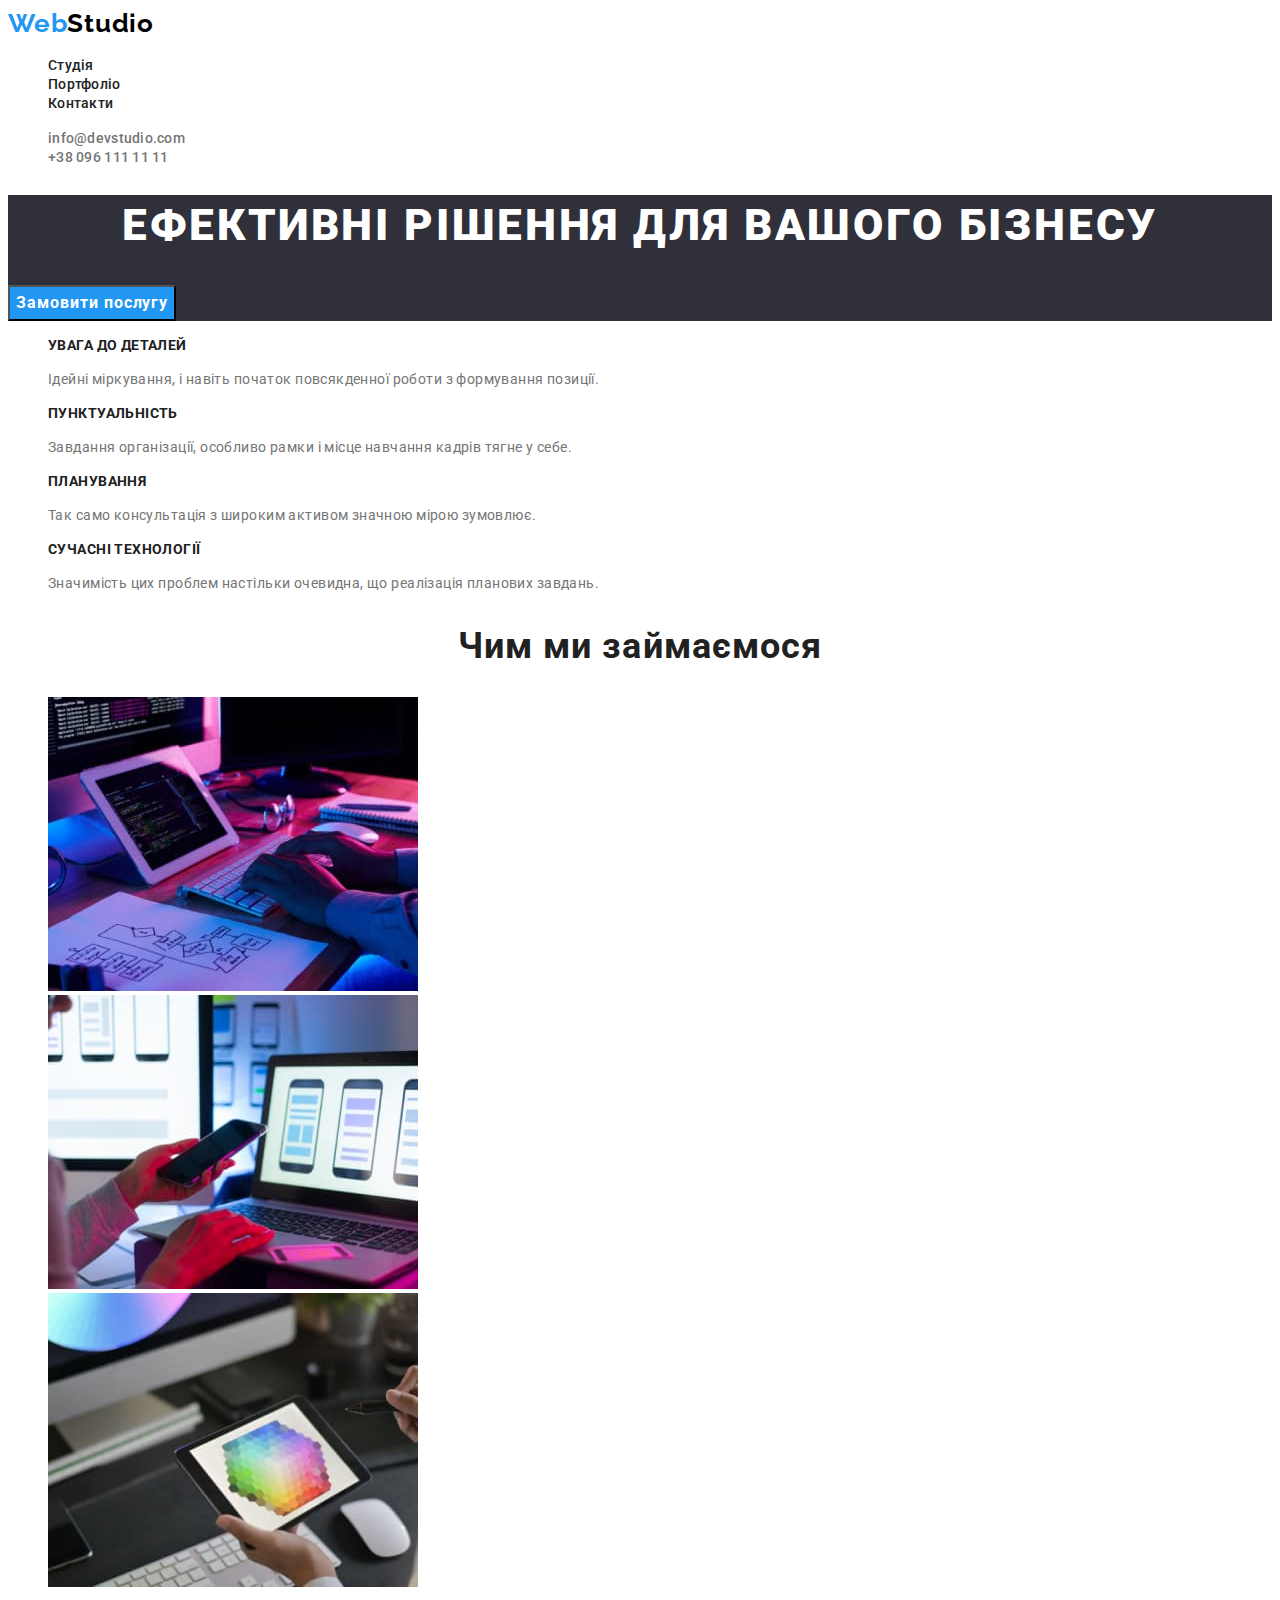
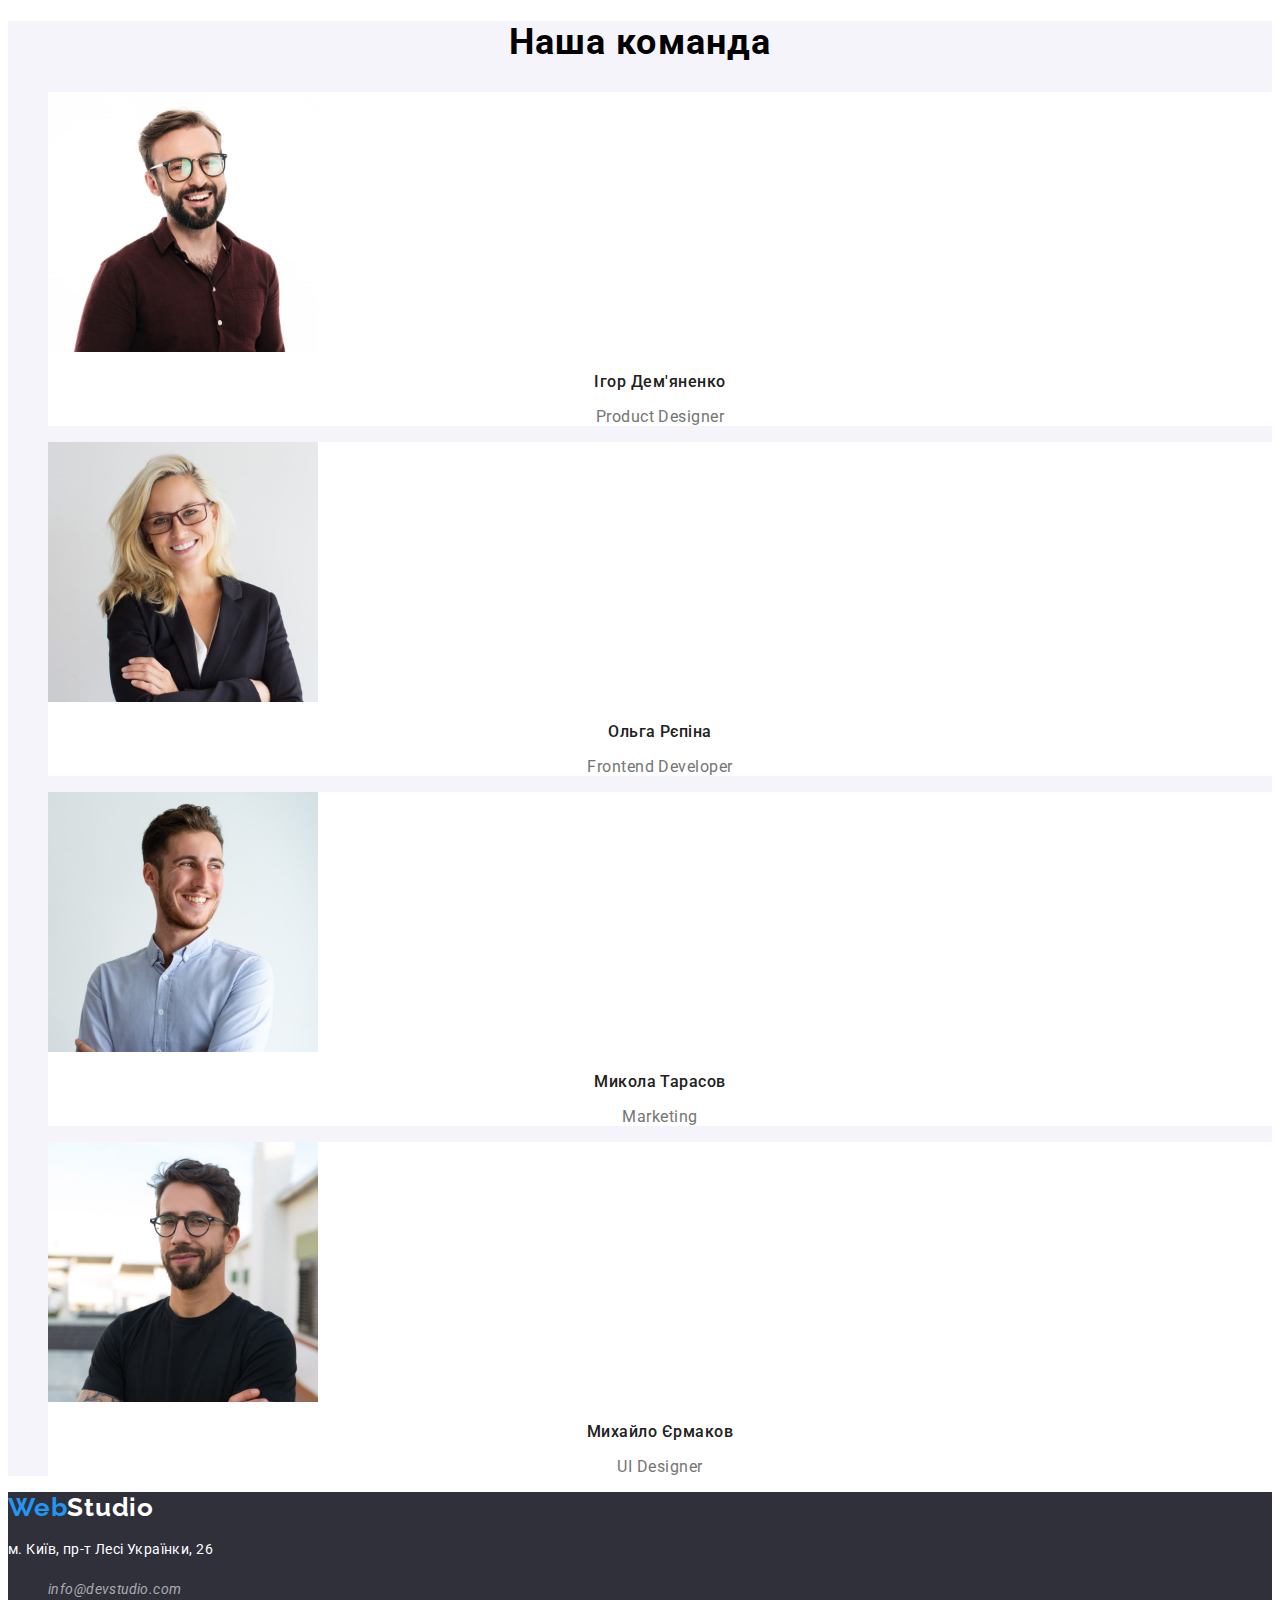
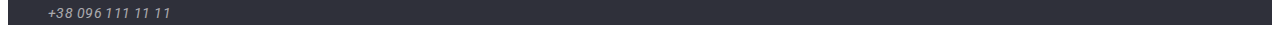
<file: index.html>
<!DOCTYPE html>
<html lang="uk">
  <head>
    <meta charset="UTF-8" />
    <meta http-equiv="X-UA-Compatible" content="IE=edge" />
    <meta name="viewport" content="width=device-width, initial-scale=1.0" />
    <title>Document</title>
    <link rel="preconnect" href="https://fonts.googleapis.com" />
    <link rel="preconnect" href="https://fonts.gstatic.com" crossorigin />
    <link
      href="https://fonts.googleapis.com/css2?family=Raleway:wght@700&family=Roboto:wght@400;500;700;900&display=swap"
      rel="stylesheet"
    />

    <link rel="stylesheet" href="./css/styles.css" />
  </head>
  <body class="body">
    <header>
      <nav class="header-nav link">
        <a href="/" class="link">
          <span class="header-logo-web">Web</span
          ><span class="header-logo-studio">Studio</span></a
        >
        <ul class="header-list list">
          <li>
            <a class="header-list-item link" href="index.html">Студія</a>
          </li>
          <li>
            <a class="header-list-item link" href="portfolio.html">Портфоліо</a>
          </li>
          <li>
            <a class="header-list-item link" href="/">Контакти</a>
          </li>
        </ul>
      </nav>

      <ul class="header-contacts list">
        <li>
          <a
            class="email-list link list"
            href="https://mailto.info@devstudio.com"
            >info@devstudio.com</a
          >
        </li>
        <li>
          <a class="tel-list link list" href="tel:+380961111111"
            >+38 096 111 11 11</a
          >
        </li>
      </ul>
    </header>

    <main>
      <section class="hero">
        <h1 class="hero-title">Ефективні рішення для вашого бізнесу</h1>
        <button class="hero-button" type="button">Замовити послугу</button>
      </section>

      <section>
        <h2 class="visually-hidden">Advantages</h2>
        <ul class="section-advantages list">
          <li>
            <h3 class="section-title">УВАГА ДО ДЕТАЛЕЙ</h3>
            <p class="section-text">
              Ідейні міркування, і навіть початок повсякденної роботи з
              формування позиції.
            </p>
          </li>
          <li>
            <h3 class="section-title">ПУНКТУАЛЬНІСТЬ</h3>
            <p class="section-text">
              Завдання організації, особливо рамки і місце навчання кадрів тягне
              у себе.
            </p>
          </li>
          <li>
            <h3 class="section-title">ПЛАНУВАННЯ</h3>
            <p class="section-text">
              Так само консультація з широким активом значною мірою зумовлює.
            </p>
          </li>
          <li>
            <h3 class="section-title">СУЧАСНІ ТЕХНОЛОГІЇ</h3>
            <p class="section-text">
              Значимість цих проблем настільки очевидна, що реалізація планових
              завдань.
            </p>
          </li>
        </ul>
      </section>

      <section>
        <h2 class="work">Чим ми займаємося</h2>
        <ul class="image list">
          <li>
            <img src="./image/computer.jpg" alt="Компьютер" width="370" />
          </li>
          <li>
            <img src="./image/telephon.jpg" alt="Телефон" width="370" />
          </li>
          <li>
            <img src="./image/planshet.jpg" alt="Планшет" width="370" />
          </li>
        </ul>
      </section>

      <section class="main-team">
        <h2 class="team">Наша команда</h2>
        <ul class="info-team list">
          <li class="team-blok">
            <img src="./image/comanda1.jpg" alt="Ігор Дем'яненко" width="270" />
            <h3 class="team-title">Ігор Дем'яненко</h3>
            <p class="team-text">Product Designer</p>
          </li>
          <li class="team-blok">
            <img src="./image/comanda2.jpg" alt="Ольга Рєпіна" width="270" />
            <h3 class="team-title">Ольга Рєпіна</h3>
            <p class="team-text">Frontend Developer</p>
          </li>

          <li class="team-blok">
            <img src="./image/comanda3.jpg" alt="Микола Тарасов" width="270" />
            <h3 class="team-title">Микола Тарасов</h3>
            <p class="team-text">Marketing</p>
          </li>

          <li class="team-blok">
            <img src="./image/comanda4.jpg" alt="Михайло Єрмаков" width="270" />
            <h3 class="team-title">Михайло Єрмаков</h3>
            <p class="team-text">UI Designer</p>
          </li>
        </ul>
      </section>
    </main>

    <footer class="footer">
      <a class="footer-list link" href="/">
        <span class="footer-logo-web">Web</span
        ><span class="footer-logo-studio">Studio</span></a
      >

      <address>
        <p class="footer-address list">м. Київ, пр-т Лесі Українки, 26</p>
        <ul>
          <li class="footer-address-item list">
            <a
              class="footer-email link list"
              href="https://mailto.info@devstudio.com"
              >info@devstudio.com</a
            >
          </li>
          <li class="footer-address-item list">
            <a class="footer-tel link list" href="tel:+380961111111"
              >+38 096 111 11 11</a
            >
          </li>
        </ul>
      </address>
    </footer>
  </body>
</html>
</file>
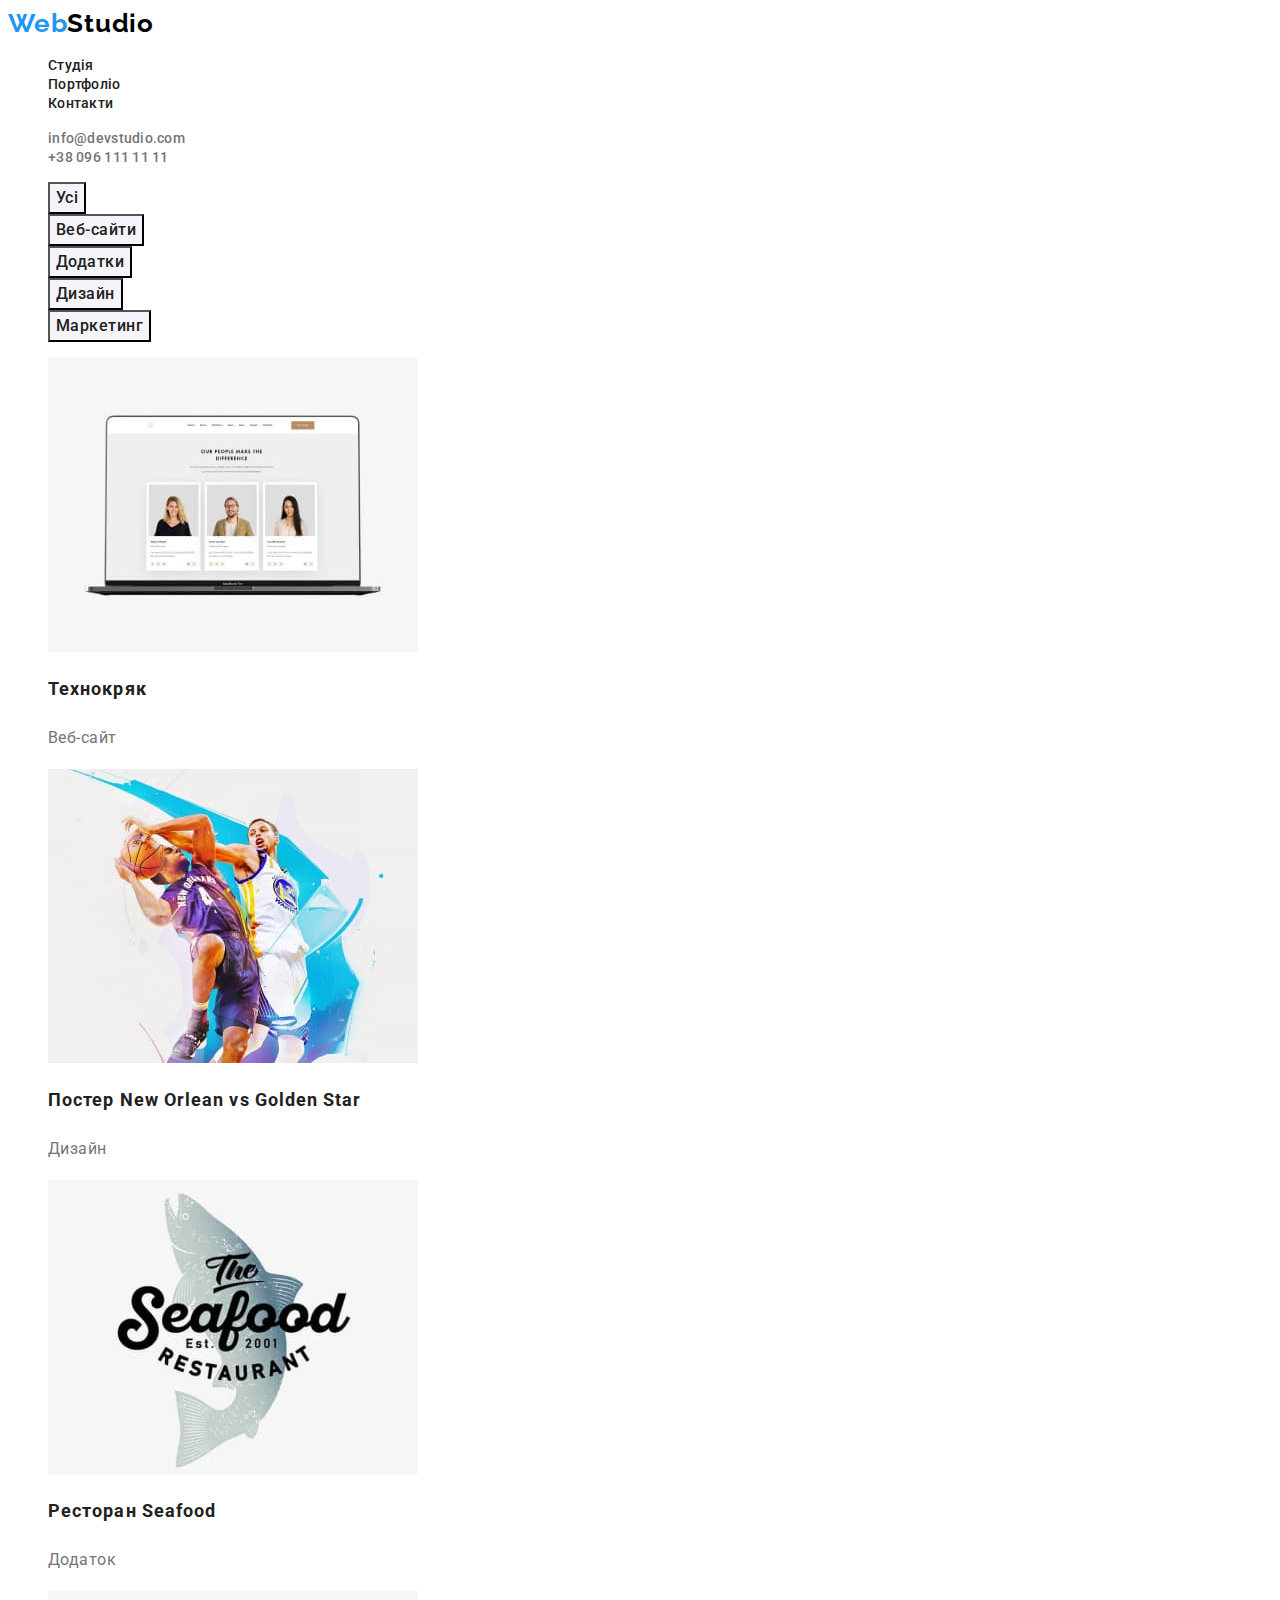
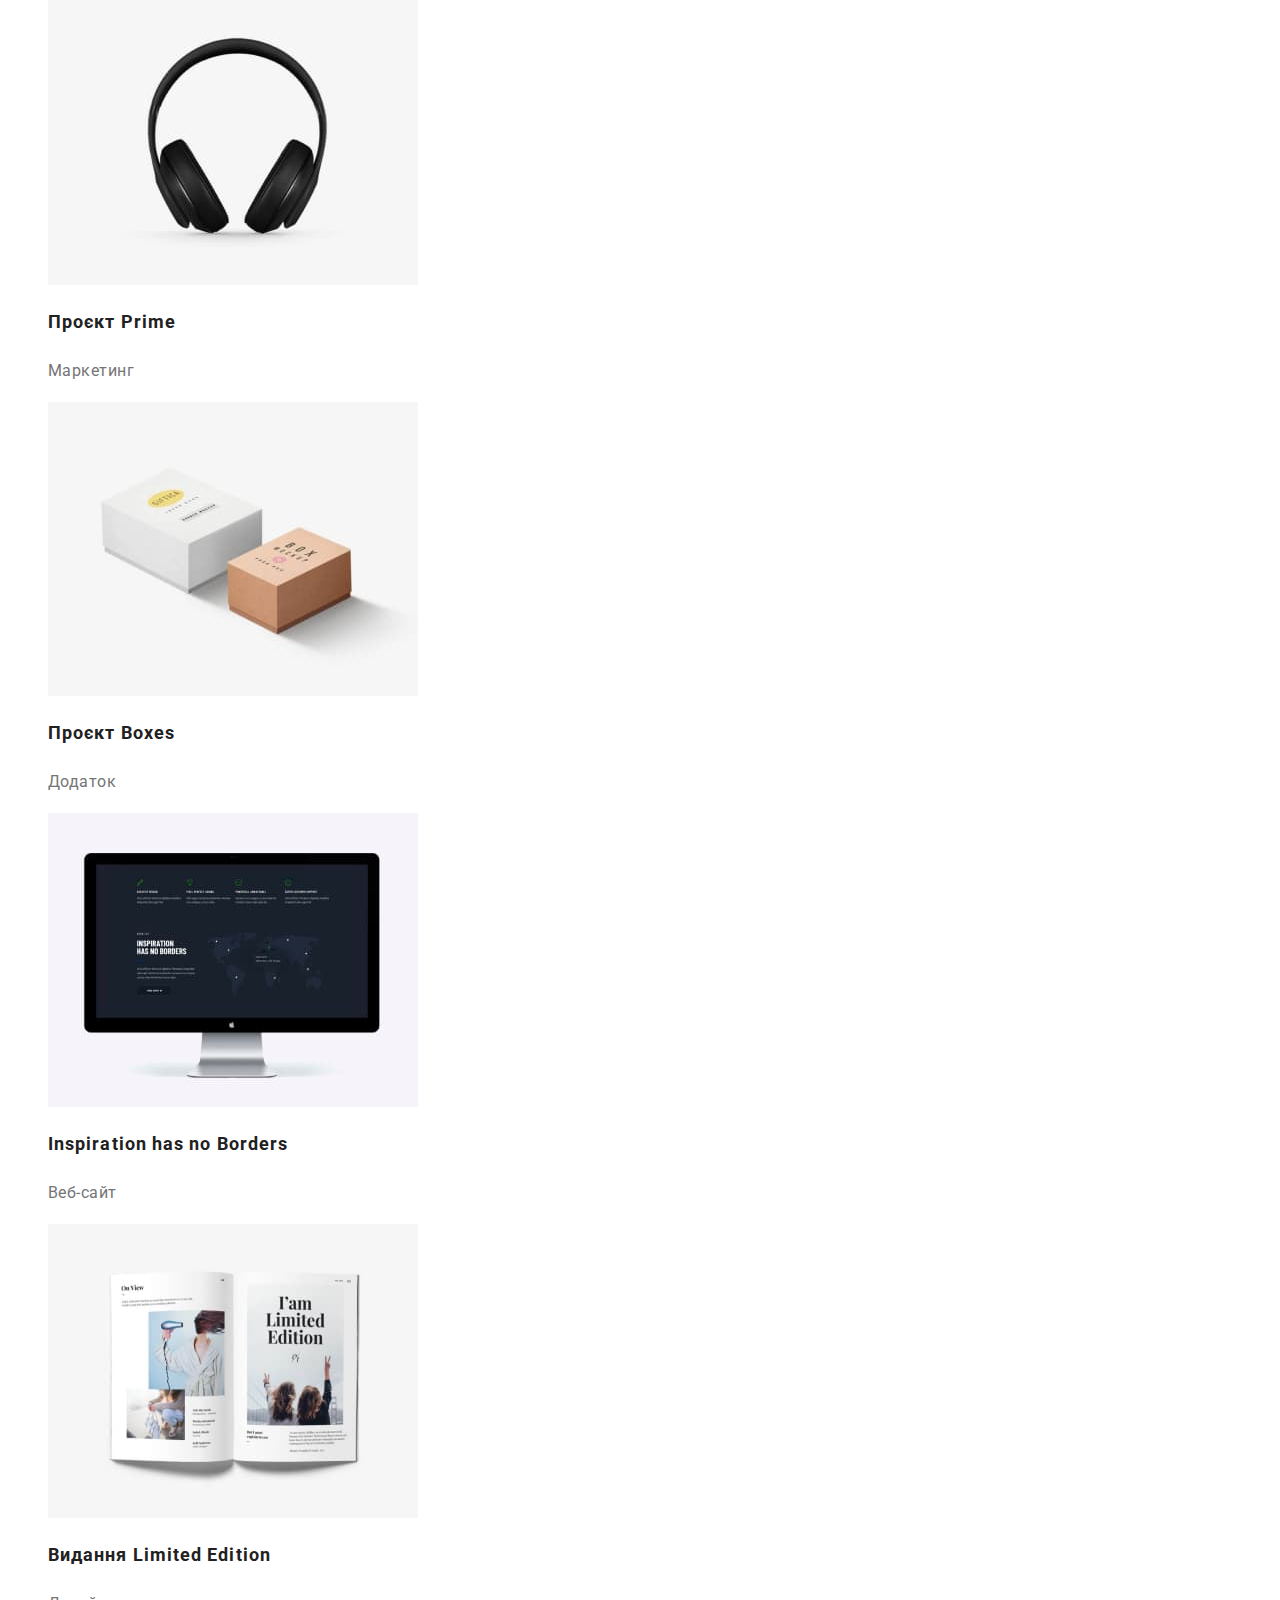
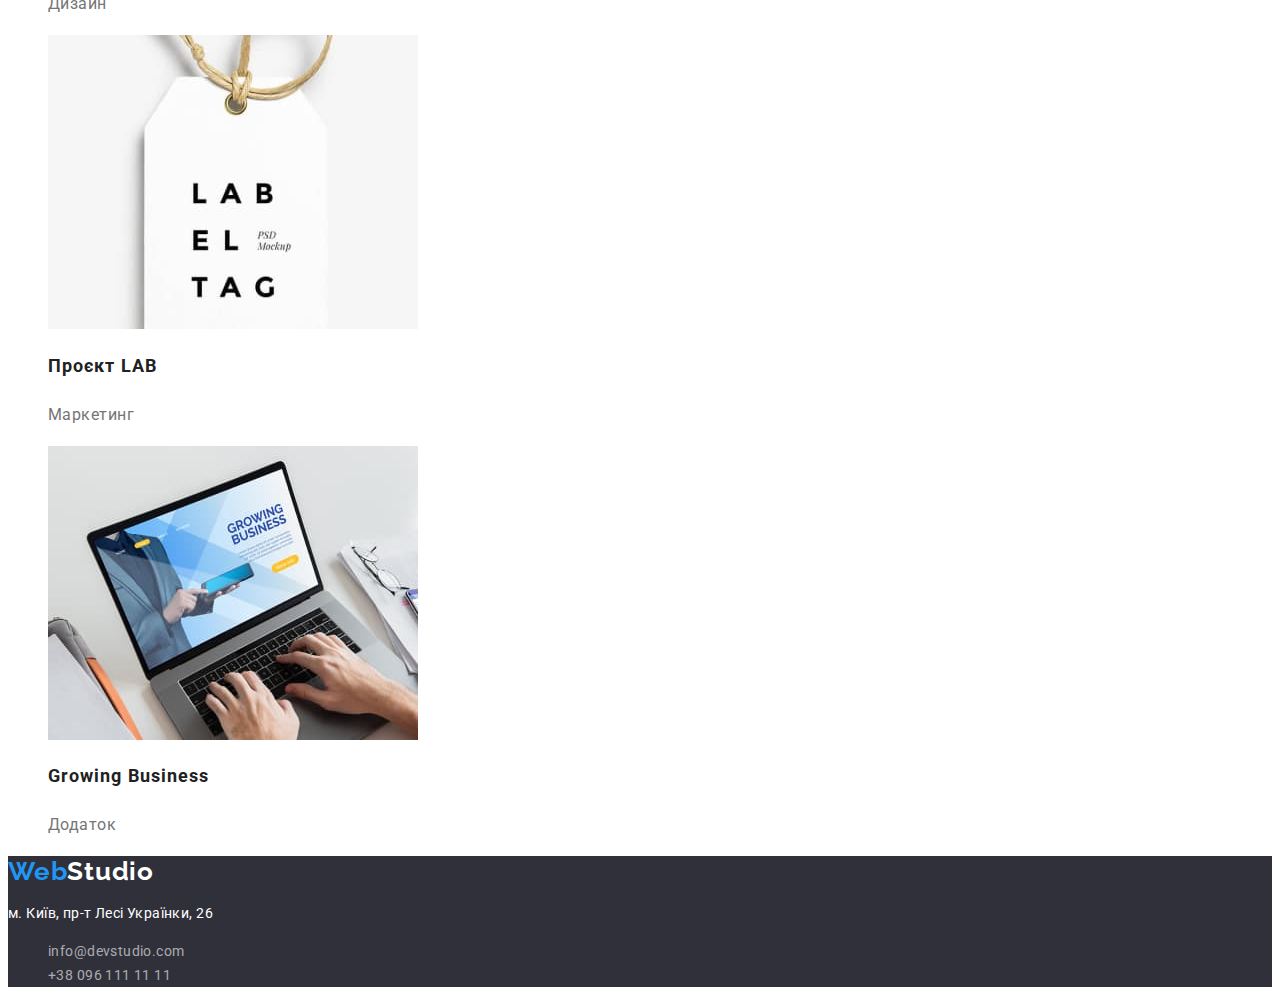
<file: portfolio.html>
<!DOCTYPE html>
<html lang="uk">
  <head>
    <meta charset="UTF-8" />
    <meta http-equiv="X-UA-Compatible" content="IE=edge" />
    <meta name="viewport" content="width=device-width, initial-scale=1.0" />
    <title>Document</title>
    <link rel="preconnect" href="https://fonts.googleapis.com" />
    <link rel="preconnect" href="https://fonts.gstatic.com" crossorigin />
    <link
      href="https://fonts.googleapis.com/css2?family=Raleway:wght@700&family=Roboto:wght@400;500;700;900&display=swap"
      rel="stylesheet"
    />
    <link rel="stylesheet" href="./css/styles.css" />
  </head>
  <body class="body">
    <header>
      <nav class="portfolio-header-nav link">
        <a href="/" class="link">
          <span class="header-logo-web">Web</span
          ><span class="header-logo-studio">Studio</span></a
        >

        <ul class="portfolio-header-list list">
          <li>
            <a class="portfolio-header-list-item link" href="index.html"
              >Студія</a
            >
          </li>
          <li>
            <a class="portfolio-header-list-item link" href="portfolio.html"
              >Портфоліо</a
            >
          </li>
          <li>
            <a class="portfolio-header-list-item link" href="/">Контакти</a>
          </li>
        </ul>
      </nav>

      <ul class="portfolio-header-contacts list">
        <li>
          <a
            class="portfolio-email-list link list"
            href="https://www.info@devstudio.com"
            >info@devstudio.com</a
          >
        </li>
        <li>
          <a class="portfolio-tel-list link list" href="tel:+380961111111"
            >+38 096 111 11 11</a
          >
        </li>
      </ul>
    </header>

    <main>
      <section>
        <h1 class="visually-hidden">Buttons</h1>
        <ul class="list">
          <li><button class="button-list" type="button">Усі</button></li>
          <li><button class="button-list" type="button">Веб-сайти</button></li>
          <li><button class="button-list" type="button">Додатки</button></li>
          <li><button class="button-list" type="button">Дизайн</button></li>
          <li><button class="button-list" type="button">Маркетинг</button></li>
        </ul>
        <ul class="sectoin-links list">
          <li>
            <img src="./image/texnokryak.jpg" alt="Технокряк" width="370" />
            <h2 class="portfolio-project-title">Технокряк</h2>
            <p class="portfolio-project-text">Веб-сайт</p>
          </li>
          <li>
            <img
              src="./image/poster.jpg"
              alt="Постер New Orlean vs Golden Star"
              width="370"
            />
            <h2 class="portfolio-project-title">
              Постер New Orlean vs Golden Star
            </h2>
            <p class="portfolio-project-text">Дизайн</p>
          </li>
          <li>
            <img
              src="./image/restorant.jpg"
              alt="Ресторан Seafood"
              width="370"
            />
            <h2 class="portfolio-project-title">Ресторан Seafood</h2>
            <p class="portfolio-project-text">Додаток</p>
          </li>
          <li>
            <img src="./image/prime.jpg" alt="Проєкт Prime" width="370" />
            <h2 class="portfolio-project-title">Проєкт Prime</h2>
            <p class="portfolio-project-text">Маркетинг</p>
          </li>
          <li>
            <img src="./image/boxes.jpg" alt="Проєкт Boxes" width="370" />
            <h2 class="portfolio-project-title">Проєкт Boxes</h2>
            <p class="portfolio-project-text">Додаток</p>
          </li>
          <li>
            <img
              src="./image/inspiration.jpg"
              alt="Inspiration has no Borders"
              width="370"
            />
            <h2 class="portfolio-project-title">Inspiration has no Borders</h2>
            <p class="portfolio-project-text">Веб-сайт</p>
          </li>
          <li>
            <img
              src="./image/magazine.jpg"
              alt="Видання Limited Edition"
              width="370"
            />
            <h2 class="portfolio-project-title">Видання Limited Edition</h2>
            <p class="portfolio-project-text">Дизайн</p>
          </li>
          <li>
            <img src="./image/pendant.jpg" alt="Проєкт LAB" width="370" />
            <h2 class="portfolio-project-title">Проєкт LAB</h2>
            <p class="portfolio-project-text">Маркетинг</p>
          </li>
          <li>
            <img src="./image/noutbuk.jpg" alt="Growing Business" width="370" />
            <h2 class="portfolio-project-title">Growing Business</h2>
            <p class="portfolio-project-text">Додаток</p>
          </li>
        </ul>
      </section>
    </main>
    <footer class="footer">
      <a class="footer-list link" href="/">
        <span class="footer-logo-web">Web</span
        ><span class="footer-logo-studio">Studio</span></a
      >

      <address>
        <p class="footer-address list">м. Київ, пр-т Лесі Українки, 26</p>
        <ul class="footer-address list">
          <li>
            <a
              class="footer-email link list"
              href="https://www.info@devstudio.com"
              >info@devstudio.com</a
            >
          </li>
          <li>
            <a class="footer-tel link list" href="tel:+380961111111"
              >+38 096 111 11 11</a
            >
          </li>
        </ul>
      </address>
    </footer>
  </body>
</html>
</file>
<file: css/styles.css>
:root {
    --second-color: #757575;
    --third-color: #2196F3;
    --fourth-color: #FFFFFF;
    --background: #F5F4FA;
    --background-color: #2F303A;
}

.body {
    font-family: 'Roboto', sans-serif;
    --main-color: #212121;
}

.link {
    text-decoration: none;
}

.list {
    list-style: none;
}

.visually-hidden {
    position: absolute;
    white-space: nowrap;
    width: 1px;
    height: 1px;
    overflow: hidden;
    border: 0;
    padding: 0;
    clip: rect(0 0 0 0);
    clip-path: inset(50%);
    margin: -1px;
}

/*Секция Header*/

.header-logo-web {
    font-family: 'Raleway';
    font-weight: 700;
    font-size: 26px;
    line-height: calc(31 / 26);
    letter-spacing: 0.03em;
    color: var(--third-color);
}
.header-logo-studio {
    font-family: 'Raleway';
    font-weight: 700;
    font-size: 26px;
    line-height: calc(31 / 26 );
    letter-spacing: 0.03em;
    color: #000000;
}

.header-list-item {
    font-weight: 500;
    font-size: 14px;
    line-height: calc(16 / 14);
    letter-spacing: 0.02em;
    color: var(--main-color);
}

.link:focus, 
.link:hover {
    color: var(--third-color);
}

.email-list {
    font-weight: 500;
    font-size: 14px;
    line-height: calc(16 / 14);
    letter-spacing: 0.02em;
    color: var(--second-color);
}

.tel-list {
    font-weight: 500;
    font-size: 14px;
    line-height: 16px;
    letter-spacing: 0.02em;
    color: var(--second-color);
}

/*Секция hero*/

.hero {
    background: var(--background-color);
}

.hero-title {
    font-family: 'Roboto';
    font-weight: 900;
    font-size: 44px;
    line-height: calc(60 / 44);
    text-align: center;
    letter-spacing: 0.06em;
    text-transform: uppercase;
    color: var(--fourth-color);
}

.hero-button {
    font-family: 'Roboto';
    font-weight: 700;
    font-size: 16px;
    line-height: calc(30 / 16);
    align-items: center;
    text-align: center;
    letter-spacing: 0.06em;
    color: var(--fourth-color);
    background-color: var(--third-color);
    
}

.hero-button:hover{
    background-color: #188CE8;
}

.hero-button{
    cursor: pointer;
}

/*Секция Наши преимущества*/

.section-title {
    font-weight: 700;
    font-size: 14px;
    line-height: calc(16 / 14);
    letter-spacing: 0.03em;
    text-transform: uppercase;
    color: var(--main-color);
}

.section-text {
    font-weight: 400;
    font-size: 14px;
    line-height: calc(24 / 14);
    letter-spacing: 0.03em;
    color: var(--second-color);
}

.work {
    font-weight: 700;
    font-size: 36px;
    line-height: calc(42 / 36);
    text-align: center;
    letter-spacing: 0.03em;
    color: var(--main-color);
}

/*Наша команда*/

.main-team {
    background: var(--background);
    }


.team {
    font-weight: 700;
    font-size: 36px;
    line-height: 42px;
    text-align: center;
    letter-spacing: 0.03em;
}

.team-title {
    font-weight: 500;
    font-size: 16px;
    line-height: calc(19 / 16);
    text-align: center;
    letter-spacing: 0.03em;
    color:var(--main-color);
}

.team-text {
    font-weight: 400;
    font-size: 16px;
    line-height: calc(19 / 16);
    text-align: center;
    letter-spacing: 0.03em;
    color:var(--second-color);
}

.team-blok {
    background: #FFFFFF;
}

/*Футер*/

.footer {
    background: var(--background-color);
}

/*Футер Logo*/

.footer-logo-web {
    font-family: 'Raleway';
    font-weight: 700;
    font-size: 26px;
    line-height: calc(31 / 26);
    letter-spacing: 0.03em;
    color: var(--third-color);
}

.footer-logo-studio {
    font-family: 'Raleway';
    font-weight: 700;
    font-size: 26px;
    line-height: calc(31 / 26);
    letter-spacing: 0.03em;
    color: var(--fourth-color);
}

/*Футер Адрес*/

.footer-address {
    font-style: normal;
    font-weight: 400;
    font-size: 14px;
    line-height: calc(24 / 14);
    letter-spacing: 0.03em;
    color: var(--fourth-color);
}

.footer-address-item:hover{
    color: #2196F3;
}

.footer-email {
    font-weight: 400;
    font-size: 14px;
    line-height: calc(24 / 14);
    letter-spacing: 0.03em;
    color: rgba(255, 255, 255, 0.6);
}

.footer-tel {
    font-weight: 400;
    font-size: 14px;
    line-height: calc(24 / 14);
    letter-spacing: 0.03em;
    color: rgba(255, 255, 255, 0.6);
}

/*Портфолио header*/

.portfolio-header-list-item {
    font-weight: 500;
    font-size: 14px;
    line-height: calc(16 / 14);
    letter-spacing: 0.02em;
    color: var(--main-color);
}

/*Портфолио контакты*/

.portfolio-email-list {
    font-weight: 500;
    font-size: 14px;
    line-height: calc(16 / 14);
    letter-spacing: 0.02em;
    color: var(--second-color);
}
 
.portfolio-tel-list {
    font-weight: 500;
    font-size: 14px;
    line-height: calc(16 / 14);
    letter-spacing: 0.02em;
    color: var(--second-color);
}

/*Портфолио кнопки*/

.button-list {
    font-family: inherit;
    font-weight: 500;
    font-size: 16px;
    line-height: calc(26 / 16);
    letter-spacing: 0.03em;
    color: var(--main-color);
    background: var(--background);
}


.button-list:hover, 
.button-list:focus { 
    background-color: var(--third-color);
    color: #FFFFFF;
}

.button-list {
    cursor: pointer;
}

/*Секция Проэкты*/

.portfolio-project-title {
    font-weight: 700;
    font-size: 18px;
    line-height: 36px;
    letter-spacing: 0.06em;
    color: var(--main-color);
}

.portfolio-project-text {
    font-weight: 400;
    font-size: 16px;
    line-height: 30px;
    letter-spacing: 0.03em;
    color: var(--second-color);
}
</file>
